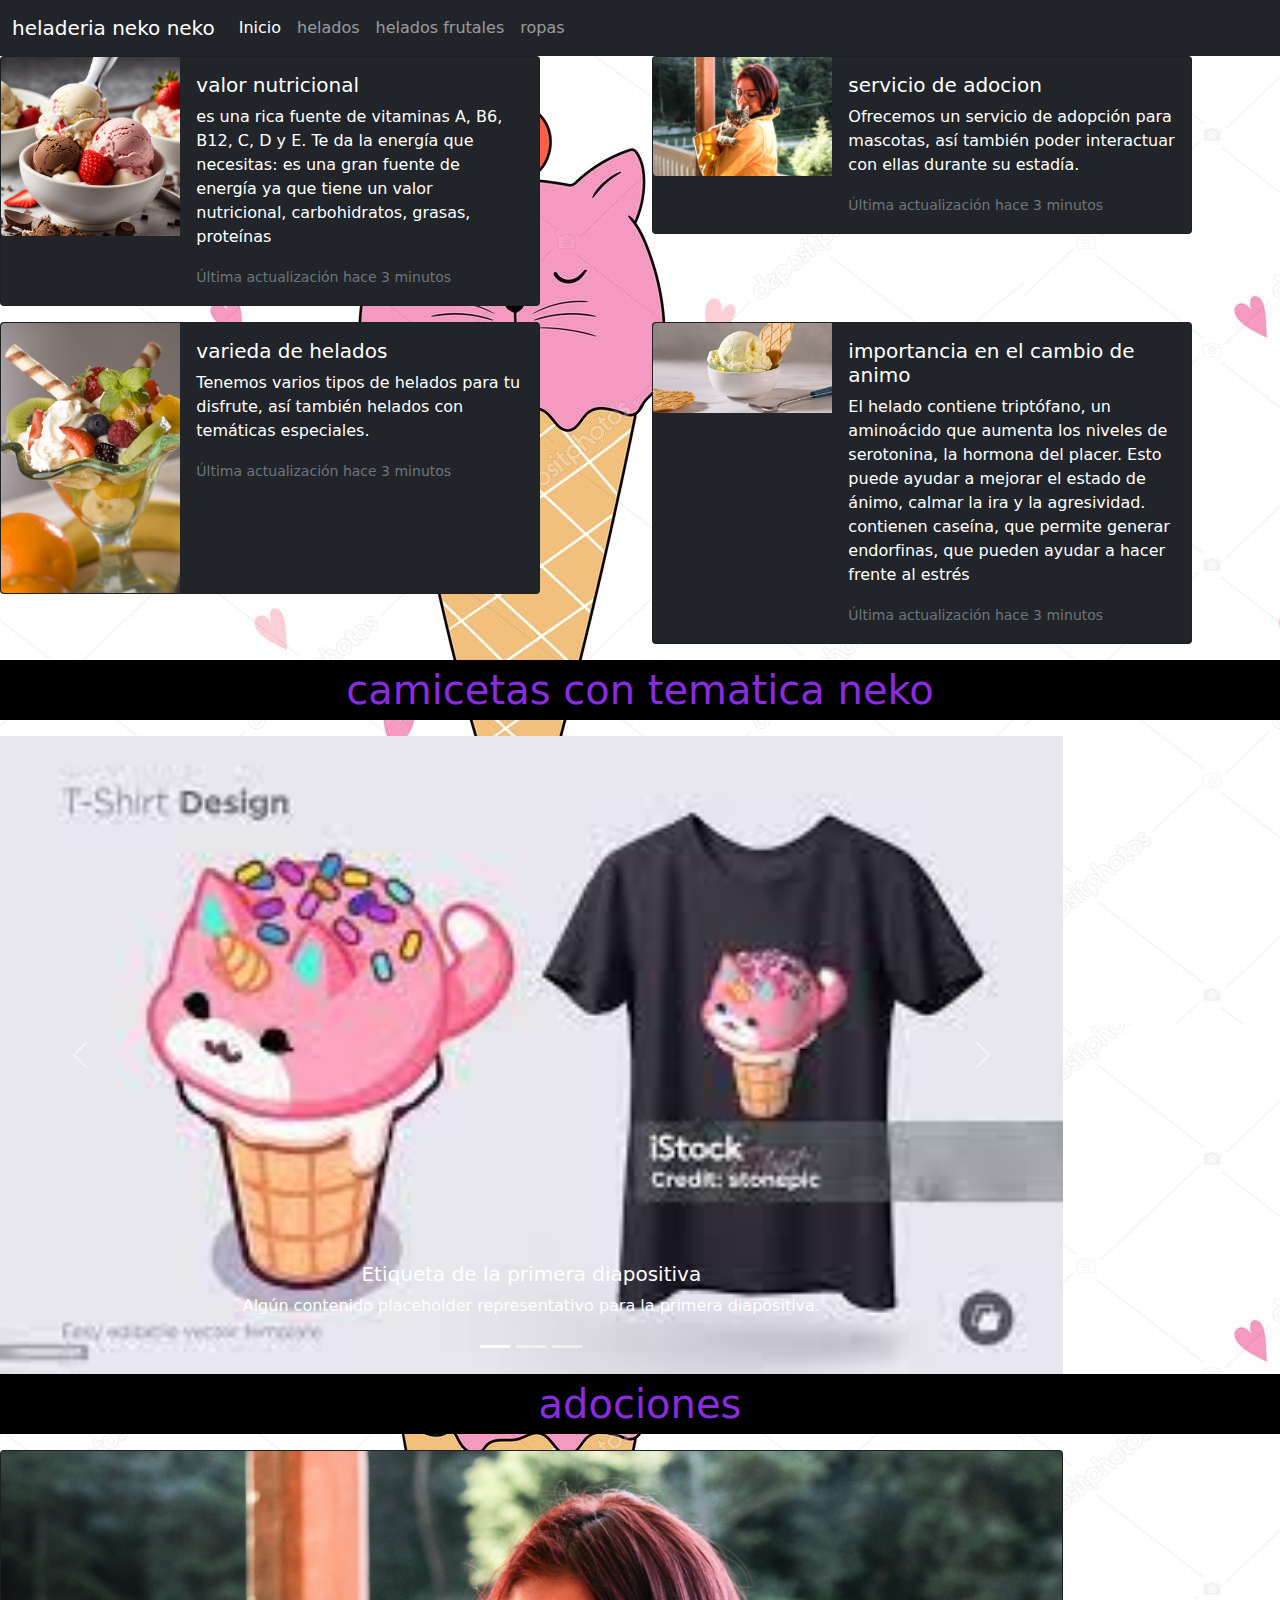
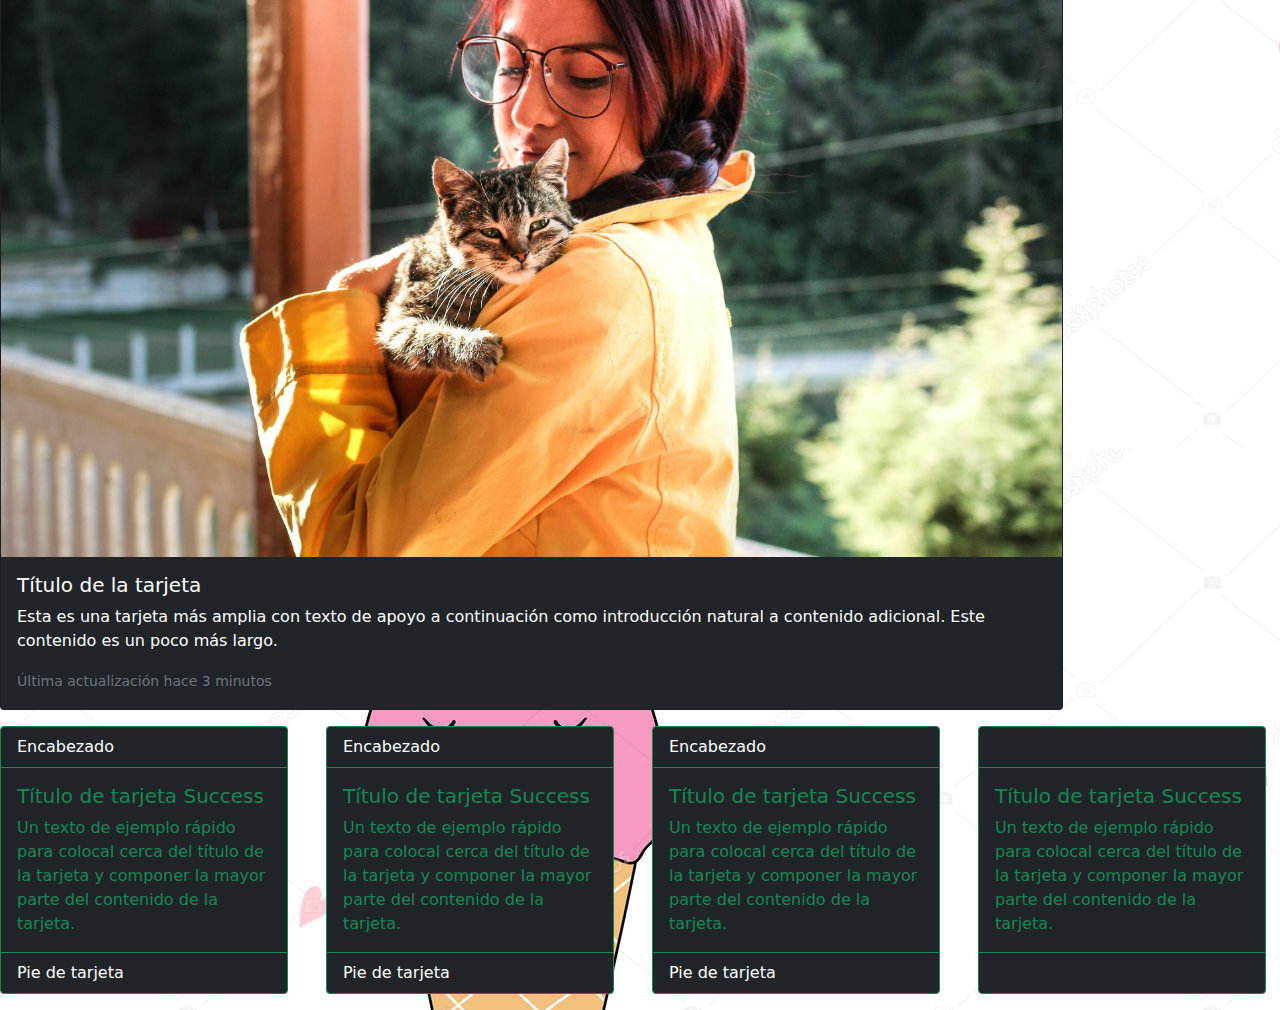
<file: index.html>
<!DOCTYPE html>
<html lang="es">
<head>
    <meta charset="UTF-8">
    <meta name="viewport" content="width=device-width, initial-scale=1.0">
    <link rel="stylesheet" href="css/bootstrap-icons.css">
    <link rel="stylesheet" href="css/bootstrap.css">
    <link rel="stylesheet" href="css/estilo.css">
    <title>HELADERY KAWAII</title>
</head>
<body background="fotos/depositphotos_446658478-stock-illustration-cat-ice-cream-ice-cream.jpg">
    <nav class="navbar navbar-expand-lg navbar-dark bg-dark  ">
        <div class="container-fluid">
          <a class="navbar-brand " href="#">heladeria neko neko</a>
          <button class="navbar-toggler" type="button" data-bs-toggle="collapse" data-bs-target="#navbarNavDropdown" aria-controls="navbarNavDropdown" aria-expanded="false" aria-label="Toggle navigation">
            <span class="navbar-toggler-icon"></span>
          </button>
          <div class="collapse navbar-collapse" id="navbarNavDropdown">
            <ul class="navbar-nav">
              <li class="nav-item">
                <a class="nav-link active" aria-current="page" href="#">Inicio</a>
              </li>
              <li class="nav-item">
                <a class="nav-link" href="parte1.html">helados</a>
              </li>
              <li class="nav-item">
                <a class="nav-link" href="parte 2.html">helados frutales</a>
              </li>
              <li class="nav-item">
                <a class="nav-link" href="parte 3.html">ropas</a>
              </li>
            </ul>
          </div>
        </div>
      </nav>
      <div class="row">
        <div class="col-lg-6">
          <div class="card mb-3 bg-dark text-white" style="max-width: 540px;">
            <div class="row g-0">
              <div class="col-md-4">
                <img src=" fotos/valor nutri.jpg" class="img-fluid rounded-start" alt="...">
              </div>
              <div class="col-md-8">
                <div class="card-body">
                  <h5 class="card-title">valor nutricional</h5>
                  <p class="card-text">es una rica fuente de vitaminas A, B6, B12, C, D y E. Te da la energía que necesitas: es una gran fuente de energía ya que tiene un valor nutricional, carbohidratos, grasas, proteínas</p>
                  <p class="card-text"><small class="text-muted">Última actualización hace 3 minutos</small></p>
                </div>
              </div>
            </div>
          </div>
        </div>
        <div class="col-lg-6">
          <div class="card mb-3 bg-dark text-white" style="max-width: 540px;">
            <div class="row g-0">
              <div class="col-md-4">
                <img src="fotos/adocion.jpg " class="img-fluid rounded-start" alt="...">
              </div>
              <div class="col-md-8">
                <div class="card-body">
                  <h5 class="card-title">servicio de adocion</h5>
                  <p class="card-text">Ofrecemos un servicio de adopción para mascotas, así también poder interactuar con ellas durante su estadía.</p>
                  <p class="card-text"><small class="text-muted">Última actualización hace 3 minutos</small></p>
                </div>
              </div>
            </div>
          </div>
        </div>
        <div class="col-lg-6">
          <div class="card mb-3 bg-dark text-white" style="max-width: 540px;">
            <div class="row g-0">
              <div class="col-md-4">
                <img src="fotos/36b30cde0aa90a463de8da335eeb874d.jpg " class="img-fluid rounded-start" alt="...">
              </div>
              <div class="col-md-8 bg-dark text-white">
                <div class="card-body">
                  <h5 class="card-title">varieda de helados</h5>
                  <p class="card-text">Tenemos varios tipos de helados para tu disfrute, así también helados con temáticas especiales.</p>
                  <p class="card-text"><small class="text-muted">Última actualización hace 3 minutos</small></p>
                </div>
              </div>
            </div>
          </div>
        </div>
        <div class="col-lg-6">
          <div class="card mb-3 bg-dark text-white" style="max-width: 540px;">
            <div class="row g-0">
              <div class="col-md-4">
                <img src="fotos/62099096785a3c939a1a1eefb06bf358.avif" class="img-fluid rounded-start" alt="...">
              </div>
              <div class="col-md-8">
                <div class="card-body">
                  <h5 class="card-title">importancia en el cambio de animo </h5>
                  <p class="card-text">El helado contiene triptófano, un aminoácido que aumenta los niveles de serotonina, la hormona del placer. Esto puede ayudar a mejorar el estado de ánimo, calmar la ira y la agresividad. 
                    contienen caseína, que permite generar endorfinas, que pueden ayudar a hacer frente al estrés</p>
                  <p class="card-text"><small class="text-muted">Última actualización hace 3 minutos</small></p>
                </div>
              </div>
            </div>
          </div>
        </div>
      </div>
      <div class="row">
        <div class="col-lg-12">
          <div class="carta">
            <p>camicetas con tematica neko</p>
          </div>
        </div>
        <div class="col-lg-10">
          <div id="carouselExampleCaptions" class="carousel slide" data-bs-ride="carousel">
            <div class="carousel-indicators">
              <button type="button" data-bs-target="#carouselExampleCaptions" data-bs-slide-to="0" class="active" aria-current="true" aria-label="Slide 1"></button>
              <button type="button" data-bs-target="#carouselExampleCaptions" data-bs-slide-to="1" aria-label="Slide 2"></button>
              <button type="button" data-bs-target="#carouselExampleCaptions" data-bs-slide-to="2" aria-label="Slide 3"></button>
            </div>
            <div class="carousel-inner">
              <div class="carousel-item active">
                <img src="fotos/aww.jpg " class="d-block w-100" alt="...">
                <div class="carousel-caption d-none d-md-block">
                  <h5>Etiqueta de la primera diapositiva</h5>
                  <p>Algún contenido placeholder representativo para la primera diapositiva.</p>
                </div>
              </div>
              <div class="carousel-item">
                <img src="fotos/xd.jpg " class="d-block w-100" alt="...">
                <div class="carousel-caption d-none d-md-block">
                  <h5>Etiqueta de la segunda diapositiva</h5>
                  <p>Algún contenido placeholder representativo para la segunda diapositiva.</p>
                </div>
              </div>
              <div class="carousel-item">
                <img src=" fotos/owo.jpg" class="d-block w-100" alt="...">
                <div class="carousel-caption d-none d-md-block">
                  <h5>Etiqueta de la tercera diapositiva</h5>
                  <p>Algún contenido placeholder representativo para la tercera diapositiva.</p>
                </div>
              </div>
            </div>
            <button class="carousel-control-prev" type="button" data-bs-target="#carouselExampleCaptions" data-bs-slide="prev">
              <span class="carousel-control-prev-icon" aria-hidden="true"></span>
              <span class="visually-hidden">Anterior</span>
            </button>
            <button class="carousel-control-next" type="button" data-bs-target="#carouselExampleCaptions" data-bs-slide="next">
              <span class="carousel-control-next-icon" aria-hidden="true"></span>
              <span class="visually-hidden">Siguiente</span>
            </button>
          </div>
        </div>
      </div>
      <div class="row">
        <div class="col-lg-12">
          <div class="carta"><p>adociones</p></div>
        </div>
      </div>
      <div class="row">
        <div class="col-lg-10">
          <div class="card mb-3 bg-dark text-white">
            <img src="fotos/adocion.jpg " class="card-img-top" alt="...">
            <div class="card-body">
              <h5 class="card-title">Título de la tarjeta</h5>
              <p class="card-text">Esta es una tarjeta más amplia con texto de apoyo a continuación como introducción natural a contenido adicional. Este contenido es un poco más largo.</p>
              <p class="card-text"><small class="text-muted">Última actualización hace 3 minutos</small></p>
            </div>
          </div>
        </div>
      </div>
      <div class="row">
        <div class="col-lg-3">
          <div class="card border-success mb-3 bg-dark text-white" style="max-width: 18rem;">
            <div class="card-header bg-transparent border-success">Encabezado</div>
            <div class="card-body text-success">
              <h5 class="card-title">Título de tarjeta Success</h5>
              <p class="card-text">Un texto de ejemplo rápido para colocal cerca del título de la tarjeta y componer la mayor parte del contenido de la tarjeta.</p>
            </div>
            <div class="card-footer bg-transparent border-success">Pie de tarjeta</div>
          </div>
        </div>
        <div class="col-lg-3 ">
          <div class="card border-success mb-3 bg-dark text-white" style="max-width: 18rem;">
            <div class="card-header bg-transparent border-success">Encabezado</div>
            <div class="card-body text-success">
              <h5 class="card-title">Título de tarjeta Success</h5>
              <p class="card-text">Un texto de ejemplo rápido para colocal cerca del título de la tarjeta y componer la mayor parte del contenido de la tarjeta.</p>
            </div>
            <div class="card-footer bg-transparent border-success">Pie de tarjeta</div>
          </div>
        </div>
        <div class="col-lg-3 ">
          <div class="card border-success mb-3 bg-dark text-white" style="max-width: 18rem;">
            <div class="card-header bg-transparent border-success">Encabezado</div>
            <div class="card-body text-success">
              <h5 class="card-title">Título de tarjeta Success</h5>
              <p class="card-text">Un texto de ejemplo rápido para colocal cerca del título de la tarjeta y componer la mayor parte del contenido de la tarjeta.</p>
            </div>
            <div class="card-footer bg-transparent border-success">Pie de tarjeta</div>
          </div>
        </div>
        <div class="col-lg-3">
          <div class="card border-success mb-3 bg-dark text-whiter" style="max-width: 18rem;">
            <div class="card-header bg-transparent border-success">Encabezado</div>
            <div class="card-body text-success">
              <h5 class="card-title">Título de tarjeta Success</h5>
              <p class="card-text">Un texto de ejemplo rápido para colocal cerca del título de la tarjeta y componer la mayor parte del contenido de la tarjeta.</p>
            </div>
            <div class="card-footer bg-transparent border-success">Pie de tarjeta</div>
          </div>
        </div>
      </div>
    <script src="js/bootstrap.bundle.js"></script>
</body>
</html>
</file>
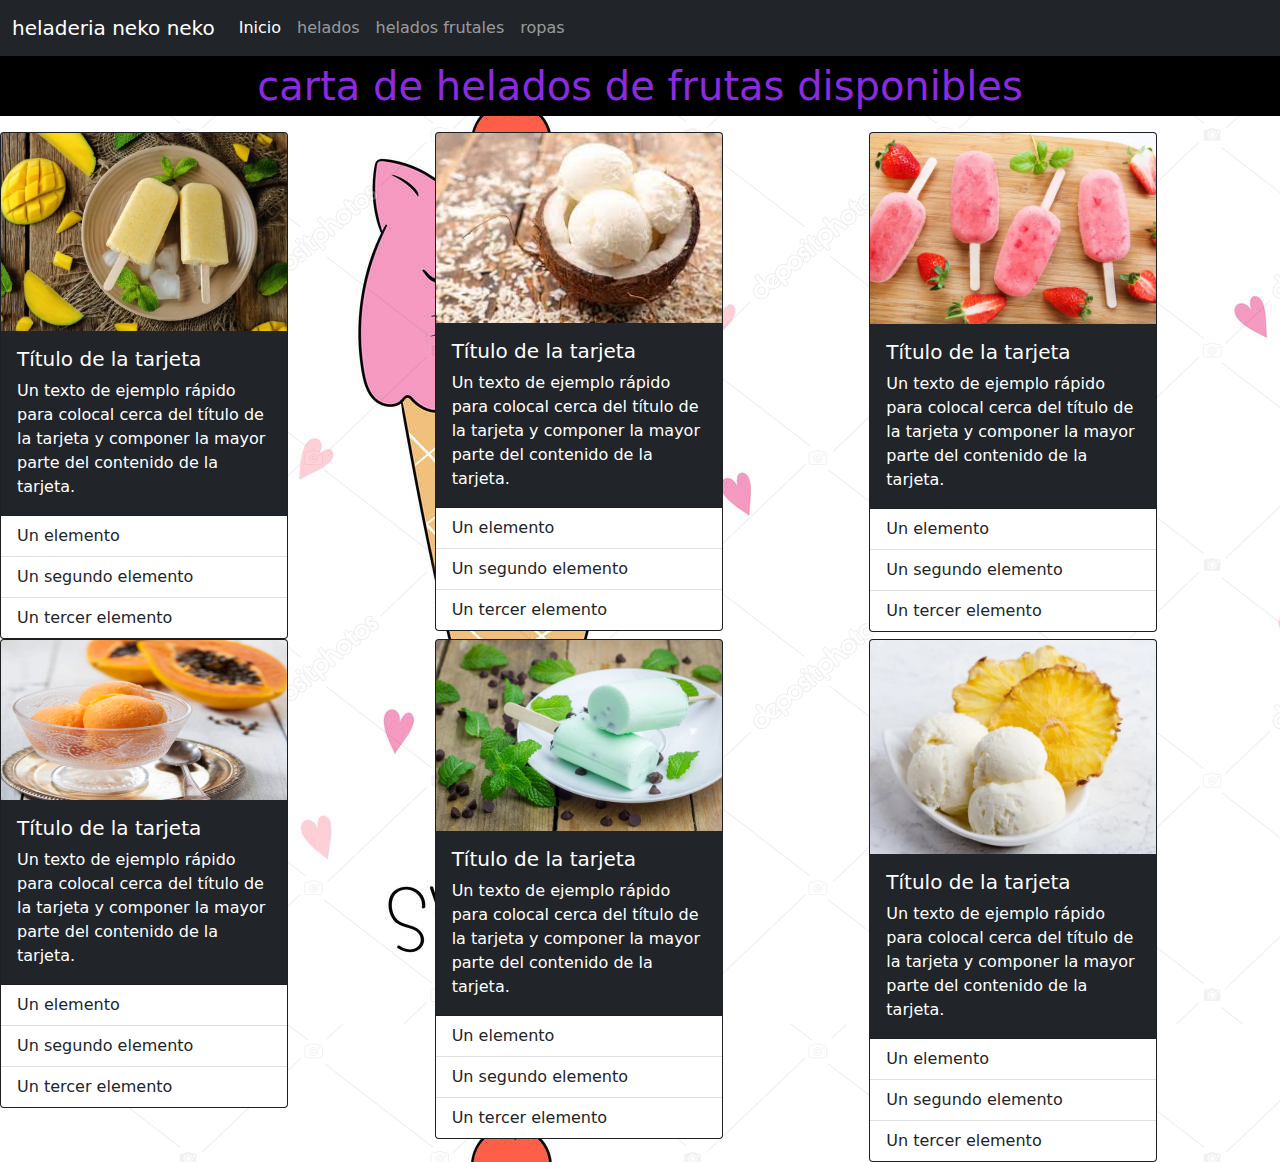
<file: parte 2.html>
<!DOCTYPE html>
<html lang="es">
<head>
    <meta charset="UTF-8">
    <meta name="viewport" content="width=device-width, initial-scale=1.0">
    <link rel="stylesheet" href="css/bootstrap-icons.css">
    <link rel="stylesheet" href="css/bootstrap.css">
    <link rel="stylesheet" href="css/estilo.css">
    <title>helados frutales</title>
</head>
<body background="fotos/depositphotos_446658478-stock-illustration-cat-ice-cream-ice-cream.jpg">
  <nav class="navbar navbar-expand-lg navbar-dark bg-dark  ">
    <div class="container-fluid">
      <a class="navbar-brand " href="#">heladeria neko neko</a>
      <button class="navbar-toggler" type="button" data-bs-toggle="collapse" data-bs-target="#navbarNavDropdown" aria-controls="navbarNavDropdown" aria-expanded="false" aria-label="Toggle navigation">
        <span class="navbar-toggler-icon"></span>
      </button>
      <div class="collapse navbar-collapse" id="navbarNavDropdown">
        <ul class="navbar-nav">
          <li class="nav-item">
            <a class="nav-link active" aria-current="page" href="#">Inicio</a>
          </li>
          <li class="nav-item">
            <a class="nav-link" href="parte1.html">helados</a>
          </li>
          <li class="nav-item">
            <a class="nav-link" href="parte 2.html">helados frutales</a>
          </li>
          <li class="nav-item">
            <a class="nav-link" href="parte 3.html">ropas</a>
          </li>
        </ul>
      </div>
    </div>
  </nav>
    <div class="row">
        <div class="col-lg-12">
          <div class="carta"><p>carta de helados de frutas disponibles</p></div>
        </div>
      </div>
    <div class="row">
        <div class="col-lg-4">
            <div class="card bg-dark text-white " style="width: 18rem;">
                <img src="fotos/polos-de-mango.webp" class="card-img-top" alt="...">
                <div class="card-body">
                  <h5 class="card-title">Título de la tarjeta</h5>
                  <p class="card-text">Un texto de ejemplo rápido para colocal cerca del título de la tarjeta y componer la mayor parte del contenido de la tarjeta.</p>
                </div>
                <ul class="list-group list-group-flush">
                  <li class="list-group-item">Un elemento</li>
                  <li class="list-group-item">Un segundo elemento</li>
                  <li class="list-group-item">Un tercer elemento</li>
                </ul>
            </div>    
        </div>
        <div class="col-lg-4">
            <div class="card bg-dark text-white" style="width: 18rem;">
                <img src="fotos/images (1).jpeg" class="card-img-top" alt="...">
                <div class="card-body">
                  <h5 class="card-title">Título de la tarjeta</h5>
                  <p class="card-text">Un texto de ejemplo rápido para colocal cerca del título de la tarjeta y componer la mayor parte del contenido de la tarjeta.</p>
                </div>
                <ul class="list-group list-group-flush">
                  <li class="list-group-item">Un elemento</li>
                  <li class="list-group-item">Un segundo elemento</li>
                  <li class="list-group-item">Un tercer elemento</li>
                </ul>
              </div>
        </div>
        <div class="col-lg-4  ">
            <div class="card bg-dark text-white " style="width: 18rem;">
                <img src="fotos/depositphotos_44720715-stock-photo-homemade-ice-cream-pops-with.jpg" class="card-img-top" alt="...">
                <div class="card-body">
                  <h5 class="card-title">Título de la tarjeta</h5>
                  <p class="card-text">Un texto de ejemplo rápido para colocal cerca del título de la tarjeta y componer la mayor parte del contenido de la tarjeta.</p>
                </div>
                <ul class="list-group list-group-flush">
                  <li class="list-group-item">Un elemento</li>
                  <li class="list-group-item">Un segundo elemento</li>
                  <li class="list-group-item">Un tercer elemento</li>
                </ul>
              </div>
        </div>
        <div class="col-lg-4">
            <div class="card bg-dark text-white" style="width: 18rem;">
                <img src="fotos/parchi.jpg " width="200px" height="160px" class="card-img-top" alt="...">
                <div class="card-body">
                  <h5 class="card-title">Título de la tarjeta</h5>
                  <p class="card-text">Un texto de ejemplo rápido para colocal cerca del título de la tarjeta y componer la mayor parte del contenido de la tarjeta.</p>
                </div>
                <ul class="list-group list-group-flush">
                  <li class="list-group-item">Un elemento</li>
                  <li class="list-group-item">Un segundo elemento</li>
                  <li class="list-group-item">Un tercer elemento</li>
                </ul>
              </div>
        </div>
        <div class="col-lg-4">
            <div class="card bg-dark text-white" style="width: 18rem;">
                <img src="fotos/menta.jpg" class="card-img-top" alt="...">
                <div class="card-body">
                  <h5 class="card-title">Título de la tarjeta</h5>
                  <p class="card-text">Un texto de ejemplo rápido para colocal cerca del título de la tarjeta y componer la mayor parte del contenido de la tarjeta.</p>
                </div>
                <ul class="list-group list-group-flush">
                  <li class="list-group-item">Un elemento</li>
                  <li class="list-group-item">Un segundo elemento</li>
                  <li class="list-group-item">Un tercer elemento</li>
                </ul>
              </div>
        </div>
        <div class="col-lg-4">
            <div class="card bg-dark text-white" style="width: 18rem;">
                <img src=" fotos/heladopina.webp" class="card-img-top" alt="...">
                <div class="card-body">
                  <h5 class="card-title">Título de la tarjeta</h5>
                  <p class="card-text">Un texto de ejemplo rápido para colocal cerca del título de la tarjeta y componer la mayor parte del contenido de la tarjeta.</p>
                </div>
                <ul class="list-group list-group-flush">
                  <li class="list-group-item">Un elemento</li>
                  <li class="list-group-item">Un segundo elemento</li>
                  <li class="list-group-item">Un tercer elemento</li>
                </ul>
              </div>
        </div>
    </div>
    <script src="js/bootstrap.bundle.js"></script>
</body>
</html>
</file>
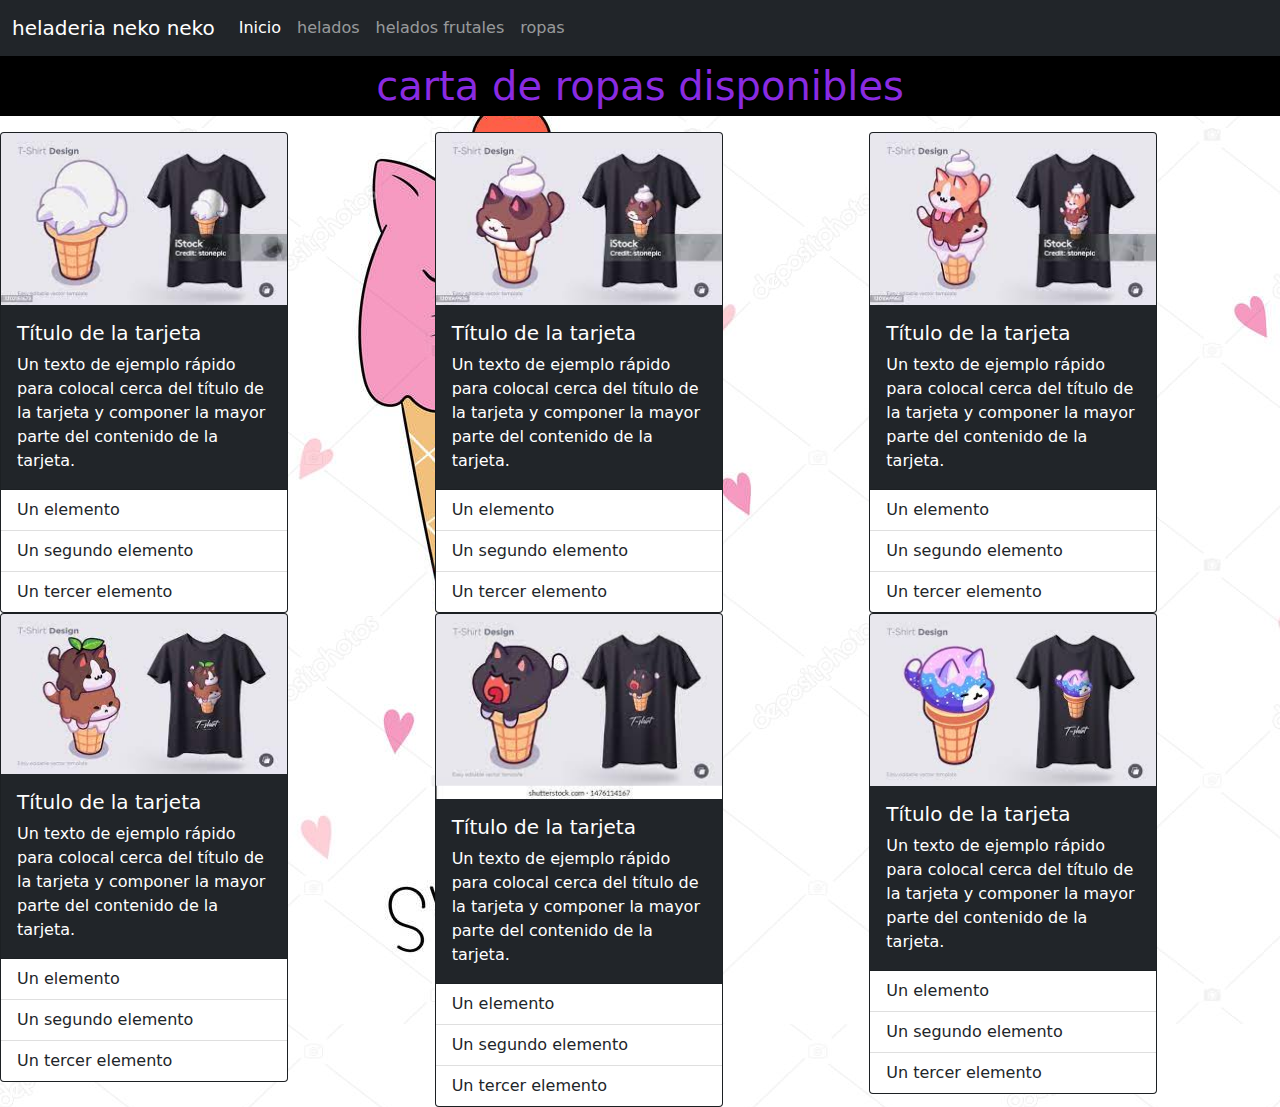
<file: parte 3.html>
<!DOCTYPE html>
<html lang="es">
<head>
    <meta charset="UTF-8">
    <meta name="viewport" content="width=device-width, initial-scale=1.0">
    <link rel="stylesheet" href="css/bootstrap-icons.css">
    <link rel="stylesheet" href="css/bootstrap.css">
    <link rel="stylesheet" href="css/estilo.css"> 
    <title>ropa</title>
</head>
<body background="fotos/depositphotos_446658478-stock-illustration-cat-ice-cream-ice-cream.jpg">
  <nav class="navbar navbar-expand-lg navbar-dark bg-dark  ">
    <div class="container-fluid">
      <a class="navbar-brand " href="#">heladeria neko neko</a>
      <button class="navbar-toggler" type="button" data-bs-toggle="collapse" data-bs-target="#navbarNavDropdown" aria-controls="navbarNavDropdown" aria-expanded="false" aria-label="Toggle navigation">
        <span class="navbar-toggler-icon"></span>
      </button>
      <div class="collapse navbar-collapse" id="navbarNavDropdown">
        <ul class="navbar-nav">
          <li class="nav-item">
            <a class="nav-link active" aria-current="page" href="#">Inicio</a>
          </li>
          <li class="nav-item">
            <a class="nav-link" href="parte1.html">helados</a>
          </li>
          <li class="nav-item">
            <a class="nav-link" href="parte 2.html">helados frutales</a>
          </li>
          <li class="nav-item">
            <a class="nav-link" href="parte 3.html">ropas</a>
          </li>
        </ul>
      </div>
    </div>
  </nav>
    <div class="row">
        <div class="col-lg-12">
          <div class="carta"><p>carta de ropas disponibles</p></div>
        </div>
      </div>
    <div class="row">
        <div class="col-lg-4 ">
            <div class="card bg-dark text-white" style="width: 18rem;">
                <img src="fotos/xd.jpg " class="card-img-top" alt="...">
                <div class="card-body">
                  <h5 class="card-title">Título de la tarjeta</h5>
                  <p class="card-text">Un texto de ejemplo rápido para colocal cerca del título de la tarjeta y componer la mayor parte del contenido de la tarjeta.</p>
                </div>
                <ul class="list-group list-group-flush">
                  <li class="list-group-item">Un elemento</li>
                  <li class="list-group-item">Un segundo elemento</li>
                  <li class="list-group-item">Un tercer elemento</li>
                </ul>
            </div>  
        </div>
        <div class="col-lg-4  ">
            <div class="card bg-dark text-white " style="width: 18rem;">
                <img src="fotos/uwo.jpg" class="card-img-top" alt="...">
                <div class="card-body">
                  <h5 class="card-title">Título de la tarjeta</h5>
                  <p class="card-text">Un texto de ejemplo rápido para colocal cerca del título de la tarjeta y componer la mayor parte del contenido de la tarjeta.</p>
                </div>
                <ul class="list-group list-group-flush">
                  <li class="list-group-item">Un elemento</li>
                  <li class="list-group-item">Un segundo elemento</li>
                  <li class="list-group-item">Un tercer elemento</li>
                </ul>
              </div>
        </div>
        <div class="col-lg-4">
            <div class="card  bg-dark text-white" style="width: 18rem;">
                <img src="fotos/owo.jpg" class="card-img-top" alt="...">
                <div class="card-body">
                  <h5 class="card-title">Título de la tarjeta</h5>
                  <p class="card-text">Un texto de ejemplo rápido para colocal cerca del título de la tarjeta y componer la mayor parte del contenido de la tarjeta.</p>
                </div>
                <ul class="list-group list-group-flush">
                  <li class="list-group-item">Un elemento</li>
                  <li class="list-group-item">Un segundo elemento</li>
                  <li class="list-group-item">Un tercer elemento</li>
                </ul>
              </div>
        </div>
        <div class="col-lg-4">
            <div class="card  bg-dark text-white" style="width: 18rem;">
                <img src="fotos/oufit.jpg" width="200px" height="160px" class="card-img-top" alt="...">
                <div class="card-body">
                  <h5 class="card-title">Título de la tarjeta</h5>
                  <p class="card-text">Un texto de ejemplo rápido para colocal cerca del título de la tarjeta y componer la mayor parte del contenido de la tarjeta.</p>
                </div>
                <ul class="list-group list-group-flush">
                  <li class="list-group-item">Un elemento</li>
                  <li class="list-group-item">Un segundo elemento</li>
                  <li class="list-group-item">Un tercer elemento</li>
                </ul>
              </div>
        </div>
        <div class="col-lg-4">
            <div class="card  bg-dark text-white" style="width: 18rem;">
                <img src="fotos/franelas..jpg" class="card-img-top" alt="...">
                <div class="card-body">
                  <h5 class="card-title">Título de la tarjeta</h5>
                  <p class="card-text">Un texto de ejemplo rápido para colocal cerca del título de la tarjeta y componer la mayor parte del contenido de la tarjeta.</p>
                </div>
                <ul class="list-group list-group-flush">
                  <li class="list-group-item">Un elemento</li>
                  <li class="list-group-item">Un segundo elemento</li>
                  <li class="list-group-item">Un tercer elemento</li>
                </ul>
              </div>
        </div>
        <div class="col-lg-4">
            <div class="card bg-dark text-white " style="width: 18rem;">
                <img src=" fotos/franelas kawaii.jpg" class="card-img-top" alt="...">
                <div class="card-body">
                  <h5 class="card-title">Título de la tarjeta</h5>
                  <p class="card-text">Un texto de ejemplo rápido para colocal cerca del título de la tarjeta y componer la mayor parte del contenido de la tarjeta.</p>
                </div>
                <ul class="list-group list-group-flush">
                  <li class="list-group-item">Un elemento</li>
                  <li class="list-group-item">Un segundo elemento</li>
                  <li class="list-group-item">Un tercer elemento</li>
                </ul>
              </div>
        </div>
    </div>
    <script src="js/bootstrap.bundle.js"></script>
</body>
</html>
</file>
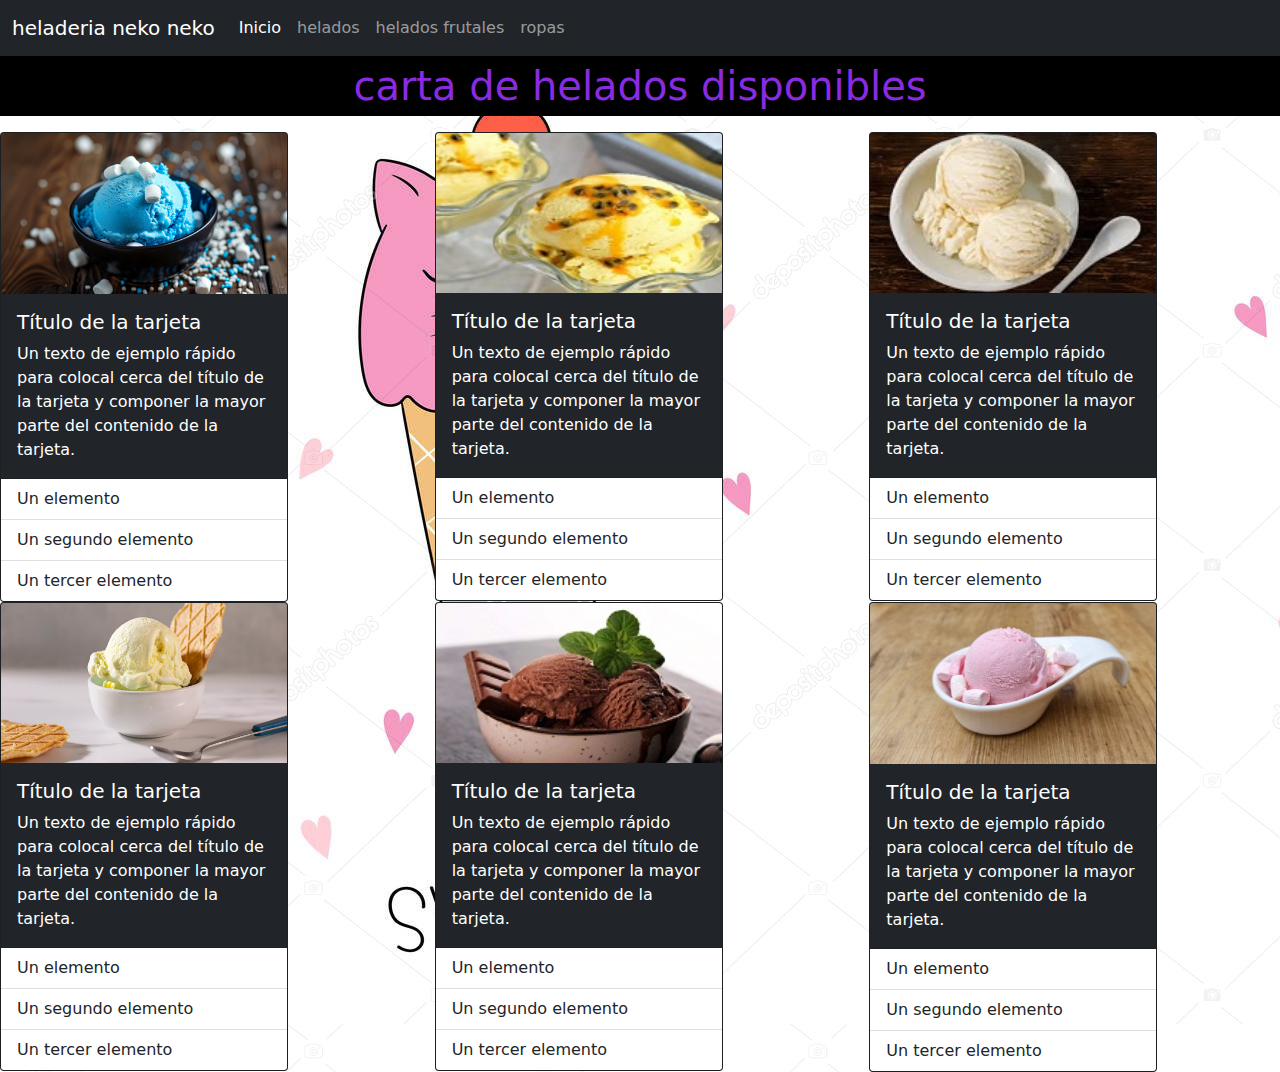
<file: parte1.html>
<!DOCTYPE html>
<html lang="es">
<head>
    <meta charset="UTF-8">
    <meta name="viewport" content="width=device-width, initial-scale=1.0">
    <link rel="stylesheet" href="css/bootstrap-icons.css">
    <link rel="stylesheet" href="css/bootstrap.css">
    <link rel="stylesheet" href="css/estilo.css">
    <title>helados</title>
</head>
<body background="fotos/depositphotos_446658478-stock-illustration-cat-ice-cream-ice-cream.jpg">
  <nav class="navbar navbar-expand-lg navbar-dark bg-dark  ">
    <div class="container-fluid">
      <a class="navbar-brand " href="#">heladeria neko neko</a>
      <button class="navbar-toggler" type="button" data-bs-toggle="collapse" data-bs-target="#navbarNavDropdown" aria-controls="navbarNavDropdown" aria-expanded="false" aria-label="Toggle navigation">
        <span class="navbar-toggler-icon"></span>
      </button>
      <div class="collapse navbar-collapse" id="navbarNavDropdown">
        <ul class="navbar-nav">
          <li class="nav-item">
            <a class="nav-link active" aria-current="page" href="#">Inicio</a>
          </li>
          <li class="nav-item">
            <a class="nav-link" href="parte1.html">helados</a>
          </li>
          <li class="nav-item">
            <a class="nav-link" href="parte 2.html">helados frutales</a>
          </li>
          <li class="nav-item">
            <a class="nav-link" href="parte 3.html">ropas</a>
          </li>
        </ul>
      </div>
    </div>
  </nav>
  <div class="row">
    <div class="col-lg-12">
      <div class="carta"><p>carta de helados disponibles</p></div>
    </div>
  </div>
    <div class="row">
        <div class="col-lg-4 ">
            <div class="card bg-dark text-white" style="width: 18rem;">
                <img src="fotos/Schlumpfeis.jpg " class="card-img-top" alt="...">
                <div class="card-body">
                  <h5 class="card-title">Título de la tarjeta</h5>
                  <p class="card-text">Un texto de ejemplo rápido para colocal cerca del título de la tarjeta y componer la mayor parte del contenido de la tarjeta.</p>
                </div>
                <ul class="list-group list-group-flush">
                  <li class="list-group-item">Un elemento</li>
                  <li class="list-group-item">Un segundo elemento</li>
                  <li class="list-group-item">Un tercer elemento</li>
                </ul>
              </div>
        </div>
        <div class="col-lg-4 ">
            <div class="card bg-dark text-white" style="width: 18rem;">
                <img src=" fotos/parchita.jpg" class="card-img-top" alt="...">
                <div class="card-body">
                  <h5 class="card-title">Título de la tarjeta</h5>
                  <p class="card-text">Un texto de ejemplo rápido para colocal cerca del título de la tarjeta y componer la mayor parte del contenido de la tarjeta.</p>
                </div>
                <ul class="list-group list-group-flush">
                  <li class="list-group-item">Un elemento</li>
                  <li class="list-group-item">Un segundo elemento</li>
                  <li class="list-group-item">Un tercer elemento</li>
                </ul>
              </div>
        </div>
        <div class="col-lg-4 ">
            <div class="card bg-dark text-white " style="width: 18rem;">
                <img src="fotos/descarga.jpeg " class="card-img-top" alt="...">
                <div class="card-body">
                  <h5 class="card-title">Título de la tarjeta</h5>
                  <p class="card-text">Un texto de ejemplo rápido para colocal cerca del título de la tarjeta y componer la mayor parte del contenido de la tarjeta.</p>
                </div>
                <ul class="list-group list-group-flush">
                  <li class="list-group-item">Un elemento</li>
                  <li class="list-group-item">Un segundo elemento</li>
                  <li class="list-group-item">Un tercer elemento</li>
                </ul>
              </div>
        </div>
        <div class="col-lg-4 ">
            <div class="card bg-dark text-white" style="width: 18rem;">
                <img src=" fotos/62099096785a3c939a1a1eefb06bf358.avif" width="200px" height="160px" class="card-img-top" alt="...">
                <div class="card-body">
                  <h5 class="card-title">Título de la tarjeta</h5>
                  <p class="card-text">Un texto de ejemplo rápido para colocal cerca del título de la tarjeta y componer la mayor parte del contenido de la tarjeta.</p>
                </div>
                <ul class="list-group list-group-flush">
                  <li class="list-group-item">Un elemento</li>
                  <li class="list-group-item">Un segundo elemento</li>
                  <li class="list-group-item">Un tercer elemento</li>
                </ul>
              </div>
        </div>
        <div class="col-lg-4 ">
            <div class="card bg-dark text-white " style="width: 18rem;">
                <img src="fotos/Chocolate.jpg " class="card-img-top" alt="...">
                <div class="card-body">
                  <h5 class="card-title">Título de la tarjeta</h5>
                  <p class="card-text">Un texto de ejemplo rápido para colocal cerca del título de la tarjeta y componer la mayor parte del contenido de la tarjeta.</p>
                </div>
                <ul class="list-group list-group-flush">
                  <li class="list-group-item">Un elemento</li>
                  <li class="list-group-item">Un segundo elemento</li>
                  <li class="list-group-item">Un tercer elemento</li>
                </ul>
              </div>
        </div>
        <div class="col-lg-4 ">
            <div class="card bg-dark text-white" style="width: 18rem;">
                <img src="fotos/Pink-Bubble-Gum-848x477.jpg" class="card-img-top" alt="...">
                <div class="card-body">
                  <h5 class="card-title">Título de la tarjeta</h5>
                  <p class="card-text">Un texto de ejemplo rápido para colocal cerca del título de la tarjeta y componer la mayor parte del contenido de la tarjeta.</p>
                </div>
                <ul class="list-group list-group-flush">
                  <li class="list-group-item">Un elemento</li>
                  <li class="list-group-item">Un segundo elemento</li>
                  <li class="list-group-item">Un tercer elemento</li>
                </ul>
              </div>
        </div>
    </div>
    <script src="js/bootstrap.bundle.js"></script>
</body>
</html>
</file>
<file: css/estilo.css>
.carta{
    background-color: black;
    color: blueviolet;
    text-align: center;
    font-size:40px;
}
</file>
